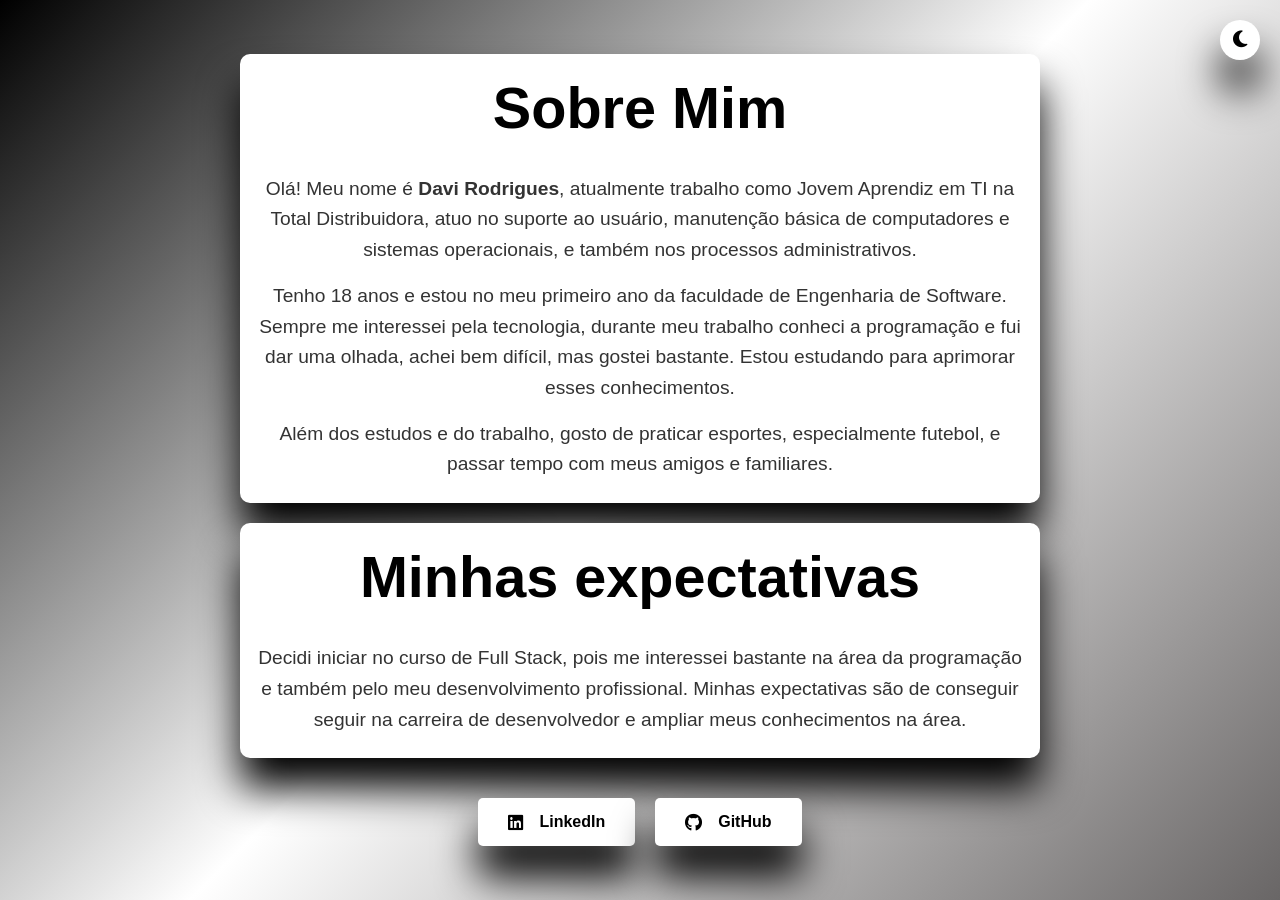
<file: index.html>
<!DOCTYPE html>
<html lang="pt-BR">
<head>
    <meta charset="UTF-8">
    <meta name="viewport" content="width=device-width, initial-scale=1.0">
    <link rel="stylesheet" href="styles.css">
    <link rel="stylesheet" href="https://cdnjs.cloudflare.com/ajax/libs/font-awesome/6.5.1/css/all.min.css">
    <title>Resumo</title>
</head>
<body>

    <button id="btn-tema" aria-label="Desativar modo escuro"><i class="fas fa-moon"></i></button>

    <main class="principal">
        <section class="conteudo-sobre-mim">
            <h1 class="titulo-principal">Sobre Mim</h1>
            <p>Olá! Meu nome é <strong>Davi Rodrigues</strong>, atualmente trabalho como Jovem Aprendiz em TI na Total Distribuidora, atuo no suporte ao usuário, manutenção básica de computadores e sistemas operacionais, e também nos processos administrativos.</p>
            <p>Tenho 18 anos e estou no meu primeiro ano da faculdade de Engenharia de Software. Sempre me interessei pela tecnologia, durante meu trabalho conheci a programação e fui dar uma olhada, achei bem difícil, mas gostei bastante. Estou estudando para aprimorar esses conhecimentos.</p>
            <p>Além dos estudos e do trabalho, gosto de praticar esportes, especialmente futebol, e passar tempo com meus amigos e familiares.</p>
        </section>

        <section class="conteudo-sobre-mim">
            <h1 class="titulo-principal">Minhas expectativas</h1>
            <p class="principal-expectativas">
                Decidi iniciar no curso de Full Stack, pois me interessei bastante na área da programação e também pelo meu desenvolvimento profissional. Minhas expectativas são de conseguir seguir na carreira de desenvolvedor e ampliar meus conhecimentos na área.
            </p>
               
        </section>
        
            <div class="container-links">
                <a href="https://www.linkedin.com/in/davi-rodrigues-ti" target="_blank"><i class="fab fa-linkedin"></i> LinkedIn</a>
                <a href="https://github.com/davirodrigues-dev" target="_blank"><i class="fab fa-github"></i> GitHub</a>
            </div>
        </div>
    </main>
    <script src="script.js"></script>
</body>
</html>
</file>
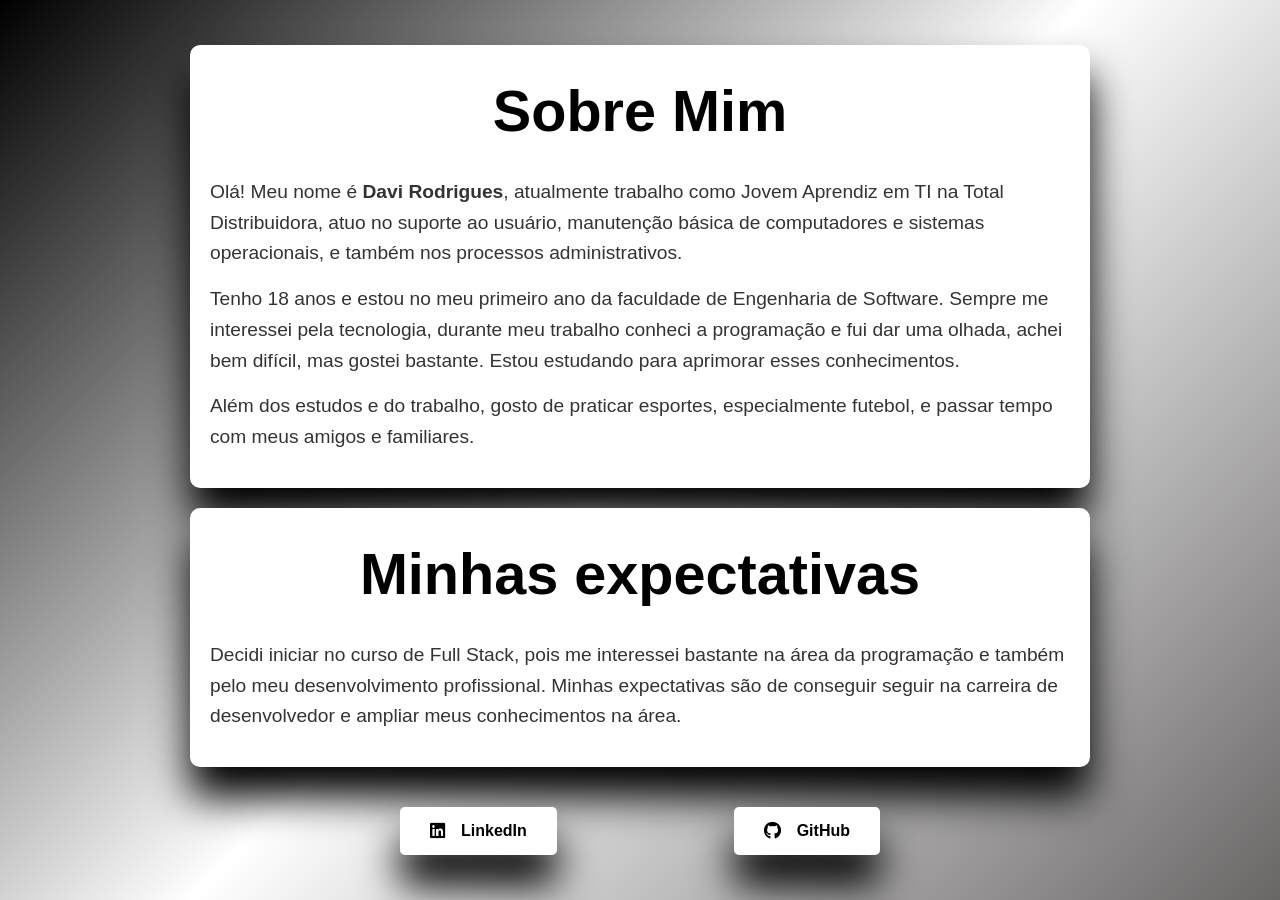
<file: SOBRE-MIM-EXPECTATIVAS/index.html>
<!DOCTYPE html>
<html lang="pt-BR">
<head>
    <meta charset="UTF-8">
    <meta name="viewport" content="width=device-width, initial-scale=1.0">
    <link rel="stylesheet" href="styles.css">
    <link rel="stylesheet" href="https://cdnjs.cloudflare.com/ajax/libs/font-awesome/6.5.1/css/all.min.css">
    <title>Resumo</title>
</head>
<body>
    <main class="principal">
        <section class="conteudo-sobre-mim">
            <h1 class="titulo-principal">Sobre Mim</h1>
            <p>Olá! Meu nome é <strong>Davi Rodrigues</strong>, atualmente trabalho como Jovem Aprendiz em TI na Total Distribuidora, atuo no suporte ao usuário, manutenção básica de computadores e sistemas operacionais, e também nos processos administrativos.</p>
            <p>Tenho 18 anos e estou no meu primeiro ano da faculdade de Engenharia de Software. Sempre me interessei pela tecnologia, durante meu trabalho conheci a programação e fui dar uma olhada, achei bem difícil, mas gostei bastante. Estou estudando para aprimorar esses conhecimentos.</p>
            <p>Além dos estudos e do trabalho, gosto de praticar esportes, especialmente futebol, e passar tempo com meus amigos e familiares.</p>
        </section>

        <section class="conteudo-sobre-mim">
            <h1 class="titulo-principal">Minhas expectativas</h1>
            <p class="principal-expectativas">
                Decidi iniciar no curso de Full Stack, pois me interessei bastante na área da programação e também pelo meu desenvolvimento profissional. Minhas expectativas são de conseguir seguir na carreira de desenvolvedor e ampliar meus conhecimentos na área.
            </p>
               
        </section>
        
            <div class="container-links">
                <a href="https://www.linkedin.com/in/davi-rodrigues-ti" target="_blank"><i class="fab fa-linkedin"></i> LinkedIn</a>
                <a href="https://github.com/davirodrigues-dev" target="_blank"><i class="fab fa-github"></i> GitHub</a>
            </div>
        </div>
    </main>
</body>
</html>
</file>
<file: styles.css>
* {
    margin: 0;
    padding: 0;
    box-sizing: border-box;
}

body {
    min-height: 100vh;
    display: flex;
    margin: 0px;
    align-items: center;
    justify-content: center;
    background: linear-gradient(135deg, #000000, #ffffff, #696666);
    padding: 30px; 
    font-family: 'Roboto', sans-serif;
    
}  

.principal {
    width: 90%;
    max-width: 800px;
    display: flex;
    flex-direction: column;
    align-items: center;
    text-align: center;
}

.conteudo-sobre-mim {
    margin-bottom: 20px;
    background-color: #ffffff;
    border-radius: 10px;
    padding: 8px 16px;
    box-shadow: 0 30px 40px rgba(0, 0, 0);
    font-size: 1.2em;
    line-height: 1.6;
    color: #333333;
    transition: transform 0.3s ease;
}

.conteudo-sobre-mim:hover {
    transform: scale(1.01);
}

h1.titulo-principal {
    font-size: 3em;
    margin-bottom: 20px;
    text-align: center;
    color: #000000;
}

.conteudo-sobre-mim p {
    margin-bottom: 15px;
}

.container-links {
    display: flex;
    gap: 20px;
    margin-top: 20px;
    align-items: center;
    width: 100%;
    max-width: 100%;
    justify-content: center;
    flex-wrap: wrap;
}

.container-links a {
    display: flex;
    align-items: center;
    gap: 8px;
    padding: 15px 30px;
    border-radius: 5px;
    background-color: #ffffff;
    text-decoration: none;
    color: #000000;
    font-weight: bold;
    transition: transform 0.3s ease;
    box-shadow: 0 30px 40px rgba(0, 0, 0);
}

.container-links a:hover {
    transform: scale(1.02);
}

.container-links a i {
    margin-right: 8px;
    font-size: 1.1em;
}

@media (max-width: 600px) {
    .container-links {
        flex-direction: column;
    }

    .container-links a {
        width: 100%;
        justify-content: center;
    }
}

#btn-tema {
    position: fixed;
    top: 20px;
    right: 20px;
    background-color: #ffffff;
    border: none;
    border-radius: 50%;
    width: 40px;
    height: 40px;
    display: flex;
    align-items: center;
    justify-content: center;
    cursor: pointer;
    box-shadow: 0 30px 40px rgba(0, 0, 0);
    transition: transform 0.3s ease;
    font-size: 1.2em;
}

.btn-tema:hover {
    transform: scale(1.02);
}

.btn-tema i {
    color: #000000;
}

body.dark-mode .conteudo-sobre-mim,
body.dark-mode .container-links a,
body.dark-mode .btn-tema i {
    background: linear-gradient(135deg, #1e1e1e, #4e4d4d, #ffffff);
    color: #f0f0f0;
}

body.dark-mode {
    background: linear-gradient(135deg, #121212, #2c2c2c, #696666);
}

body.dark-mode h1.titulo-principal {
    color: #f0f0f0;
}
</file>
<file: SOBRE-MIM-EXPECTATIVAS/styles.css>
* {
    margin: 0;
    padding: 0;
    box-sizing: border-box;
}

body {
    min-height: 100vh;
    display: flex;
    margin: 0px;
    align-items: center;
    justify-content: center;
    background: linear-gradient(135deg, #000000, #ffffff, #696666);
    padding: 30px; 
    font-family: 'Roboto', sans-serif;
    
}  

.principal {
    width: 90%;
    max-width: 900px;
    display: flex;
    flex-direction: column;
    align-items: center;
}

.conteudo-sobre-mim {
    margin-bottom: 20px;
    background-color: #ffffff;
    border-radius: 10px;
    padding: 20px;
    box-shadow: 0 30px 40px rgba(0, 0, 0);
    font-size: 1.2em;
    line-height: 1.6;
    color: #333333;
    transition: transform 0.3s ease;
}

.conteudo-sobre-mim:hover {
    transform: scale(1.01);
}

h1.titulo-principal {
    font-size: 3em;
    margin-bottom: 20px;
    text-align: center;
    color: #000000;
}

.conteudo-sobre-mim p {
    margin-bottom: 15px;
}

.container-links {
    display: flex;
    gap: 20px;
    margin-top: 20px;
    align-items: center;
    width: 100%;
    max-width: 480px;
    justify-content: center;
    justify-content: space-between;
}

.container-links a {
    display: flex;
    align-items: center;
    gap: 8px;
    padding: 15px 30px;
    border-radius: 5px;
    background-color: #ffffff;
    text-decoration: none;
    color: #000000;
    font-weight: bold;
    transition: transform 0.3s ease;
    box-shadow: 0 30px 40px rgba(0, 0, 0);
}

.container-links a:hover {
    transform: scale(1.02);
}

.container-links a i {
    margin-right: 8px;
    font-size: 1.1em;
}
</file>
